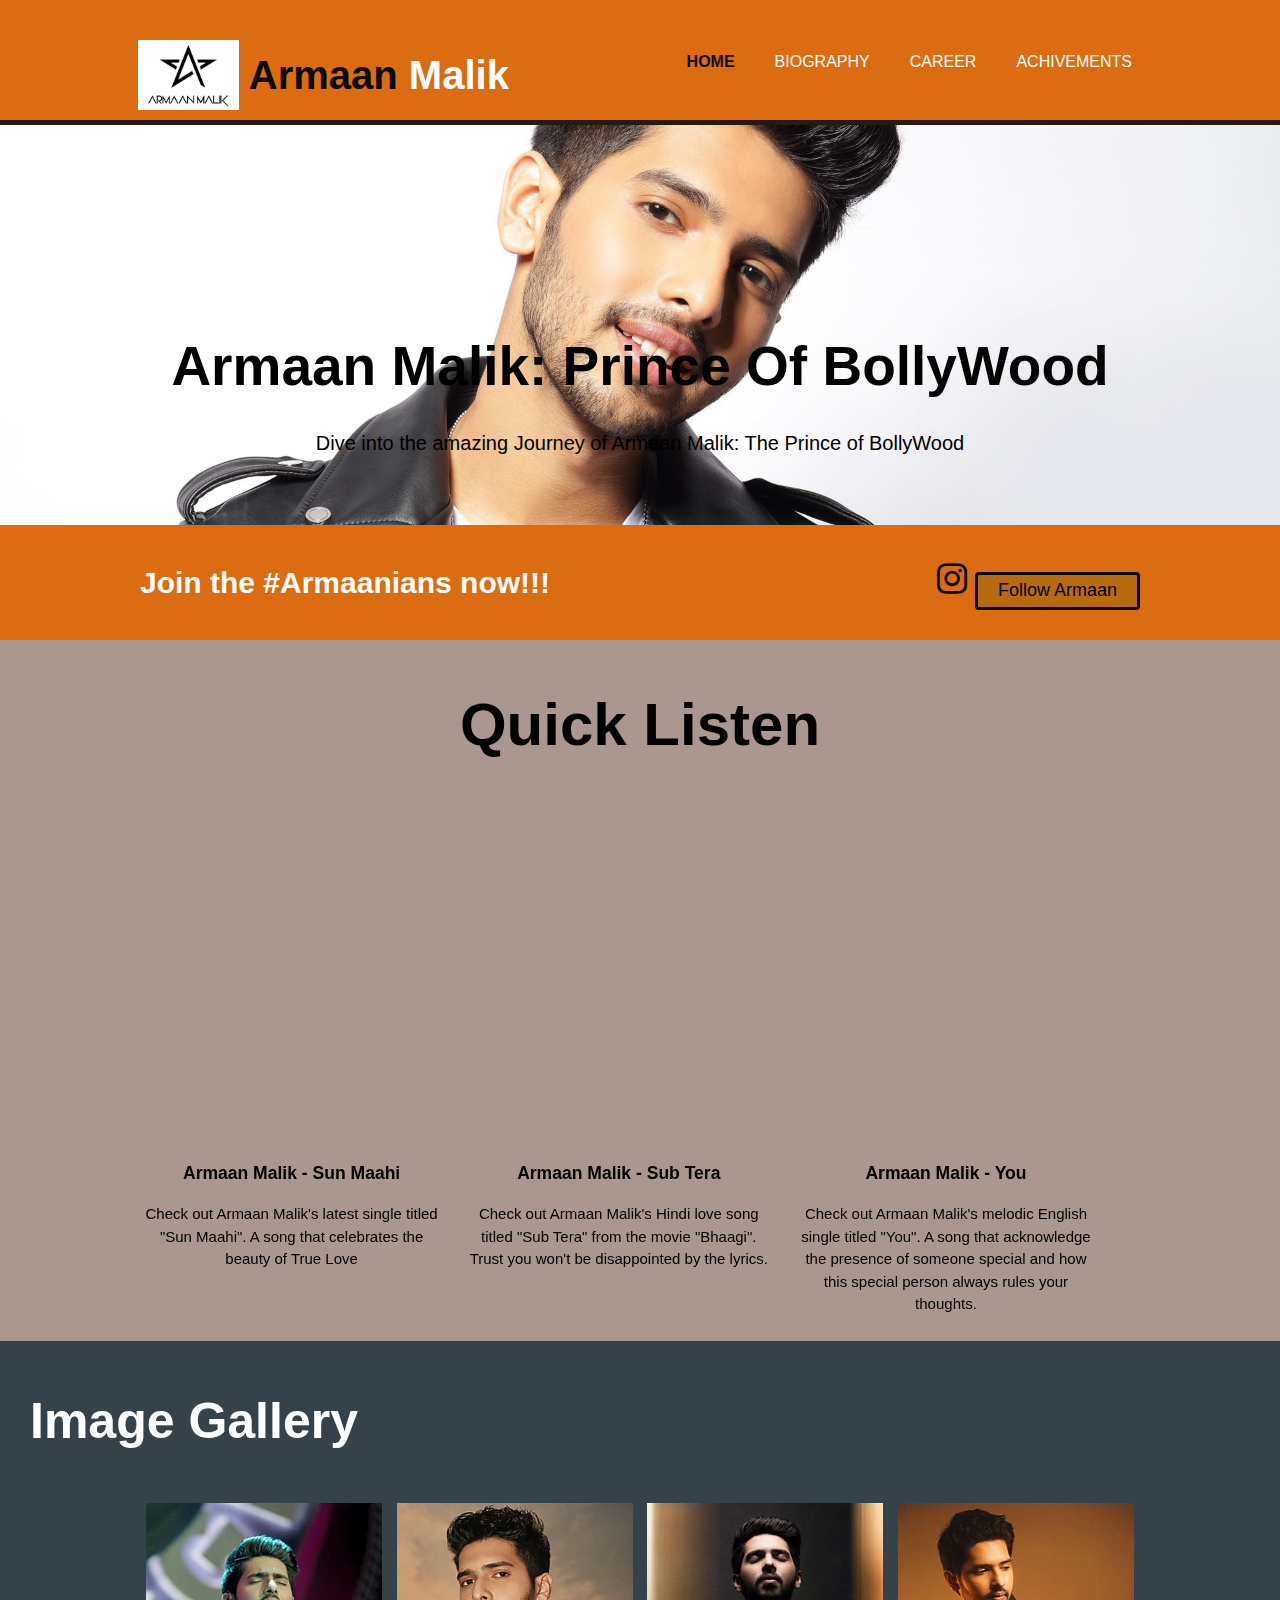
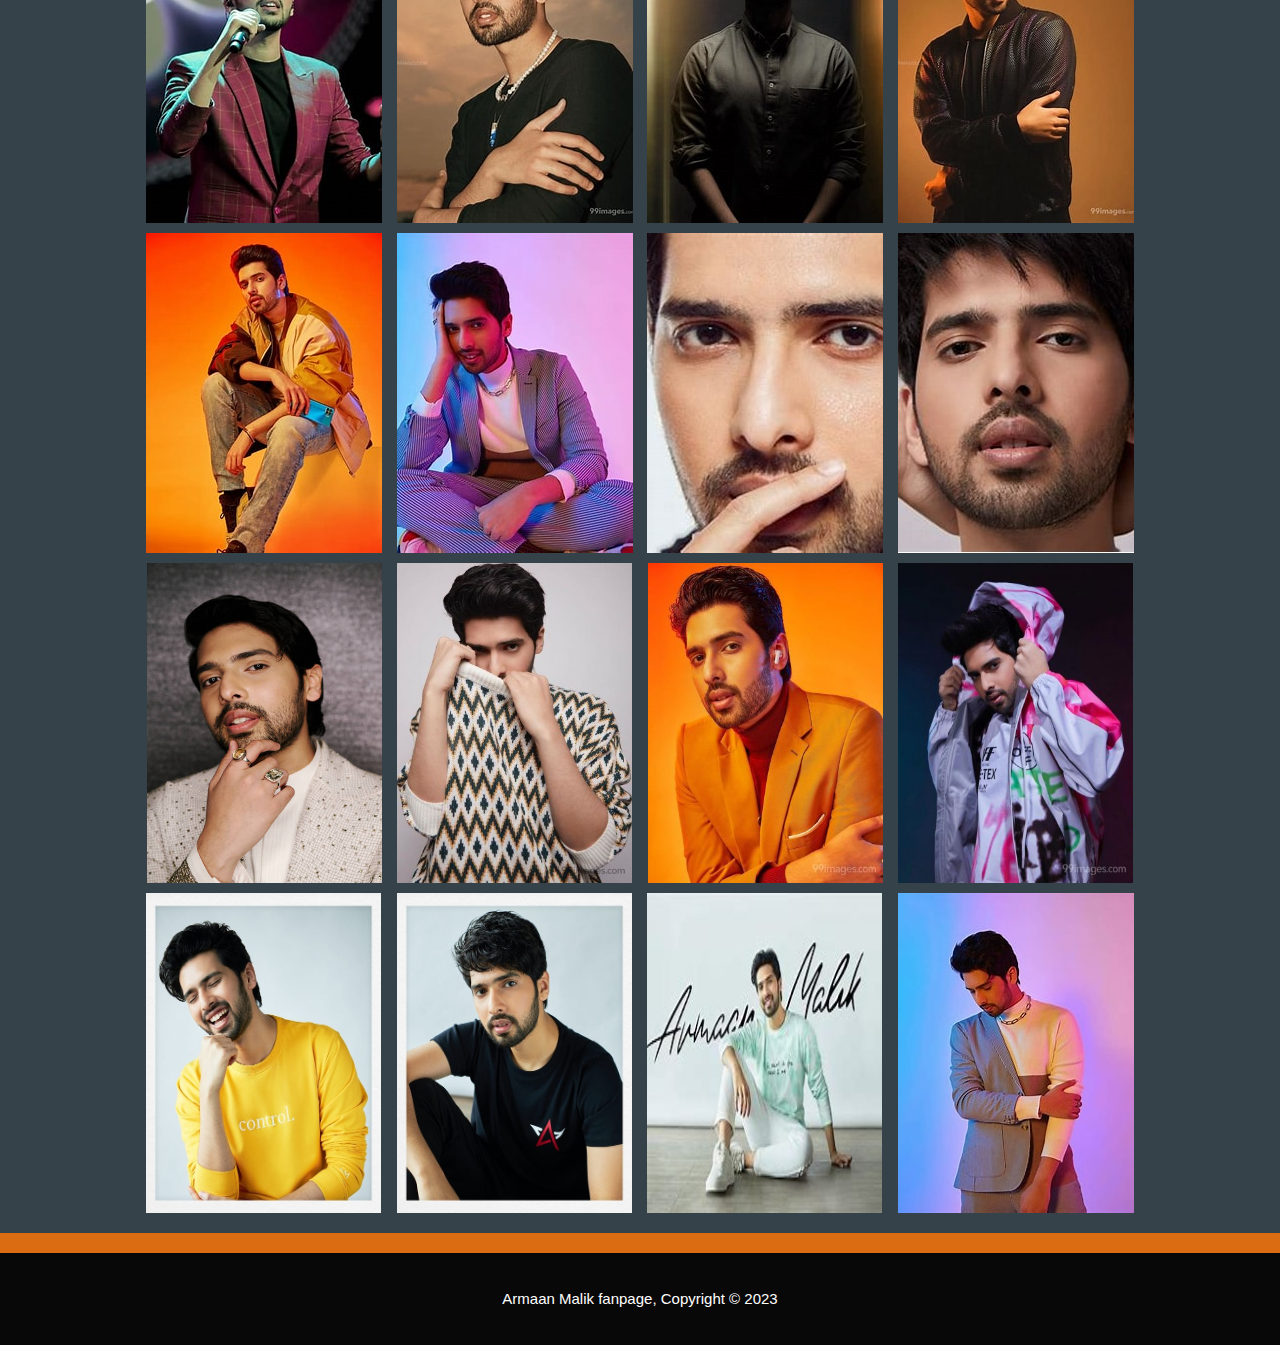
<file: index.html>
<!DOCTYPE html>
<html lang="en">
<head>
    <meta charset="UTF-8">
    <meta http-equiv="X-UA-Compatible" content="IE=edge">
    <meta name="viewport" content="width=device-width, initial-scale=1.0">
    <meta name="description" content="Armaan Malik's fan page website. Important details about Armaan Malik." >
    <meta name="keywords" content="Armaan Malik, Armaan, fanpage, Biography">
    <meta name="author" content="Praise-Jah" >
     <title>Armaan Malik</title>
    <link rel="stylesheet" href="css/style.css">
    <link rel="stylesheet"  href="css/all.css">
    <script src="js/bio.js"></script>
    <link rel="stylesheet" href="https://cdn.jsdelivr.net/npm/boxicons@latest/css/boxicons.min.css">
    <!-- <script src="https://kit.fontawesome.com/yourcode.js" crossorigin="anonymous"></script> -->
</head>
<body>
    <header>
        <div class="container">
            <div id="branding">
                <img src="img/Armaan Malik logo 2.jpg">
                <h1 style="font-size: 40px;"><span class="highlight">Armaan</span> Malik</h1>
            </div>
            <nav>
                <ul>
                    <li class="current"><a href="index.html">Home</a></li>
                    <li><a href="biography.html">Biography</a></li>
                    <li><a href="#" onclick="openDiv()">Career</a></li>
                    <li><a href="#" onclick="openDiv2()">Achivements</a></li>
                    <!-- <li><a href="index.html">Listen Now</a></li> -->
                </ul>
            </nav>
        </div>
    </header>
    <section id="showcase">
        <div class="container">
            <!-- <img src="img/Armaan Malik 6.jpg"> -->
            <h1 class="des" style="color: black;">Armaan Malik: Prince Of BollyWood</h1>
            <p class="des2" style="color: black;">Dive into the amazing Journey of Armaan Malik: The Prince of BollyWood</p>
        </div>
    </section>
    <section id="newsletter">
        <div class="container">
            <h1>Join the #Armaanians now!!!</h1>

            <form>
                <a href="https://www.instagram.com/armaanmalik" target="_blank" style="color: black; margin-right: 10px;"><i class="bx bxl-instagram" style="font-size: 40px;"></i></a>
                <a href="https://www.instagram.com/armaanmalik" target="_blank"><button class="btn1" type="submit">Follow Armaan</button></a>
            </form>
        </div>
    </section>
    <section id="boxes">
        <!-- youtube videos div -->
        <div class="container2" id="video">
            <h1 style="text-align: center; font-size: 60px;">Quick Listen</h1>

            <div class="box" style="display: flexbox; flex-direction: column;">
                <iframe width="250" height="315" src="https://www.youtube.com/embed/OYKFJxUxiYk" title="YouTube video player" frameborder="0" allow="accelerometer; autoplay; clipboard-write; encrypted-media; gyroscope; picture-in-picture; web-share" allowfullscreen></iframe>
                <div>
                    <h3>Armaan Malik - Sun Maahi</h3>
                    <p>Check out Armaan Malik's latest single titled "Sun Maahi". A song that celebrates the beauty of True Love</p>
                </div>
            </div>

            <div class="box" style="display: flexbox; flex-direction: column;">
                <iframe width="250" height="315" src="https://www.youtube.com/embed/WRQHV3kDcyo" title="YouTube video player" 
                frameborder="0" allow="accelerometer; autoplay; clipboard-write; encrypted-media; gyroscope; picture-in-picture" allowfullscreen></iframe>
                <div>
                    <h3>Armaan Malik - Sub Tera</h3>
                    <p>Check out Armaan Malik's Hindi love song titled "Sub Tera" from the movie "Bhaagi". Trust you won't be disappointed by the lyrics.</p>
                </div>
            </div>

            <div class="box" style="display: flexbox; flex-direction: column;">
                <iframe width="250" height="315" src="https://www.youtube.com/embed/GsdYjCLcpN4" title="YouTube video player" 
                frameborder="0" allow="accelerometer; autoplay; clipboard-write; encrypted-media; gyroscope; picture-in-picture" allowfullscreen></iframe>
                <div>
                    <h3>Armaan Malik - You</h3>
                    <p>Check out Armaan Malik's melodic English single titled "You". A song that acknowledge the presence of someone special and how this special person always rules your thoughts.</p>
                </div>
            </div>

        </div>

    </section>
    <section id="pictures">
        <h1 style="padding-left: 20px; font-size: 50px; color: white; " >Image Gallery</h1>
        <div class="container" style="flex-direction: column; flex: content;">
            <div style="background-color:#35424a; padding-top: 5px; padding-bottom: 5px; display: flex; flex-wrap: wrap; justify-content: space-evenly;" id="pics" >
            <img src="img/Armaan Malik 2.jpg" style="margin: 5px;">
            <img src="img/Armaan Malik 8.jpg" style="margin: 5px;">
            <img src="img/Armaan Malik 9.jpg" style="margin: 5px;">
            <img src="img/Armaan Malik 10.jpg" style="margin: 5px;">
            <img src="img/Armaan Malik 12.jpg" style="margin: 5px;">
            <img src="img/Armaan Malik 13.jpg" style="margin: 5px;">
            <img src="img/Armaan Malik 15.jpg" style="margin: 5px;">
            <img src="img/Armaan Malik 16.jpg" style="margin: 5px;">
            <img src="img/Armaan Malik 45.jpg" style="margin: 5px; width: 235px; height: 320px;">
            <img src="img/Armaan Malik 28.jpg" style="margin: 5px; width: 235px; height: 320px;" >
            
            <img src="img/Armaan Malik 26.jpg" style="margin: 5px; width: 235px; height: 320px;">
            <img src="img/Armaan Malik 27.jpg" style="margin: 5px; width: 235px; height: 320px;">

            <img src="img/Armaan Malik 51.jpg" style="margin: 5px; width: 235px; height: 320px;">
            <img src="img/Armaan Malik 52.jpg" style="margin: 5px; width: 235px; height: 320px;">
            <img src="img/Armaan Malik 50.jpg" style="margin: 5px; width: 235px; height: 320px;">
            <img src="img/Armaan Malik 14.jpg" style="margin: 5px;">
            </div>
        </div>
    </section>

    <footer>
        <p>Armaan Malik fanpage, Copyright &copy; 2023</p>
    </footer>
</body>
</html>
</file>
<file: css/style.css>
body {
    font-family: Arial, Helvetica, sans-serif;
    font-size: 15px;
    line-height: 1.5;
    padding: 0;
    margin: 0;
    background-color: #db6c11;
}
a {
    text-decoration: none;
}
.container {
    width: 80%;
    margin: auto;
    overflow: hidden;
}

.container2 {
    width: 80%;
    margin: auto;
    overflow: hidden;
}

.btn1 {
    height: 38px;
    border: 3px solid black;
    background: #b86b0e;
    padding-left: 20px;
    padding-right: 20px;
    border-radius: 4px;
    font-size: larger;
}
#career {
    border: none;
}


header {
    background: #db6c11;
    color: #ffffff;
    padding-top: 30px;
    min-height: 70%;
    /* width: 100%; */
    margin: 0;
    border-bottom: #261b12 5px solid;
}
header a {
    color: white;
    text-decoration: none;
    text-transform: uppercase;
    font-size: 16px;

}

table, th,td {
    border: 1px solid powderblue;
    border-collapse: collapse;
}
th, td {
    font-family: sans-serif;
    padding: 5px;
    text-align: center;
    
}

/* header .container{
    width: 100%;
} */

ul {
   margin: 0;
   padding: 0; 
}
header li {
    float:left;
    display: inline;
    padding: 0 20px 0 20px;
}
header #branding {
    float: left;
    display: flex;
    flex-direction: row;
    flex: content;
    text-align: center;
}
header #branding img{
    margin: 10px;
    height: 70px;
}

header #branding h1{
    margin: 0;
    margin-top: 15px;
}
header nav {
    float: right;
    margin-top: 20px;
}
header .highlight, header .current a {
    color: #0a0a0a;
    font-weight: bold;
}
header a:hover{
    color: #351ae3;
    font-weight: bold;
}

/* showcase */
#showcase {
    min-height: 400px;
    background: url(../img/Armaan\ Malik\ 49.jpg);
    background-size: cover;
    background-position: -1% 30%;
    text-align: center;
    color: rgb(248, 244, 251);
    
}
#showcase h1 {
    margin-top: 200px;
    font-size: 55px;
    margin-bottom: 10px;
}
#showcase p {
    font-size: 20px;
}

/* newsletter */

#newsletter {
    padding: 15px;
    color: white;
    background: #db6c11;
    ;
}
#newsletter h1 {
    float: left;
}
#newsletter form {
    float: right;
    margin-top: 15px;
}
#newsletter form i{
    padding: 4px;
    height: 40px;
    width: 25px;
}
#pics {
    align-content: center;
}

/* boxes */
#boxes {
    /* margin: 20px; */
    background-color:rgb(169, 151, 144);
}
#pictures{
    /* margin-top: 20px; */
    background-color: #35424a;
    padding: 10px;
}
#pictures .container div img:hover {
    padding: 10px;
    transform: scale(1.1);
    transition: 2s;
}

#boxes .box {
    float: left;
    width: 30%;
    padding: 10px;
    text-align: center;
}
aside#sidebar {
    float: right;
    margin-top: 10px;
    width: 30%;
}
aside#sidebar2 {
    float: right;
    margin-top: 25px;
    width: 30%;
}
article#maincol {
    float: left;
    width: 65%;
}
p#maincol,#sidebar, #sidebar2 {
    text-align: start;
    word-wrap: normal;
}
.dark {
    padding: 20px;
    color: white;
    background: #35424a;
    margin-bottom: 10px;
}
.slide {
    width: 100%;
    height: 250px;
    animation-name: pic;
    animation-duration: 5s;
    animation-iteration-count: infinite;
  }
  @keyframes pic {
    0% {background-image: url(../img/Armaan\ Malik\ 1.jpg.jpg);}
    25% {
      background-image: url(../img/Armaan\ Malik\ 2.jpg);
    } 
    50% {background-image: url(../img/Armaan\ Malik\ 3.jpg);
    }
    75% {
      background-image: url(../img/Armaan\ Malik\ 6.jpg);
    }
    100% {
      background-image: url(../img/Armaan\ Malik\ 16.jpg);
    }
  }

  .change {
    animation-name: ch;
    animation-duration: 5s;
    animation-iteration-count: infinite;
  }
  @keyframes ch {
    0% {background: #db6c11;}
    25% {
        background: #8e5acd
    } 
    50% {background: #760707;
    }
    75% {
        background: #1807ad;
    }
    100% {
        background: #cfbcad;
    }
  }

footer {
    padding: 20px;
    margin-top: 20px;
    color: white;
    background-color: #090808;
    text-align: center;
}

/* media query */
@media(max-width:768px) {
    header #branding,
    header nav,
    header nav li ,
    #newletter h1,
    #newsletter form,
    #boxes .box,
    article#maincol,
    aside#sidebar, aside#sidebar2,table{
        float: none;
        text-align: center;
        width: 100%;
    }

    header {
        padding-bottom: 20px;
    }
    #showcase {
        margin-top: 1px;
    }
    #newsletter button {
        display: block;
        width: 100%;
    }
    #newletter form i {
        width: 100%;
        margin-bottom: 5px;
    }
    
}
@media(max-width:874px) {
    #small-text {
        flex-wrap: wrap;
    }
}
@media(max-width:1024px) {
    #small-text {
        flex-wrap: wrap;
    }

}
@media(max-width:1000px) {
    #boxes .box {
        float: none;
        text-align: center;
        word-wrap: break-word;
        /* flex-wrap: wrap; */
        width: 100%;

    }
}
@media(max-width:492px) {
    #showcase {
        background: url(../img/Armaan\ Malik\ 27.jpg);
        /* background-repeat: no-repeat; */
        background-size: cover;
        /* color: rgb(106, 30, 30); */
    }
    
    .des, .des2 {
        color: #351ae3;
        font-size: 20px;
    }
}
</file>
